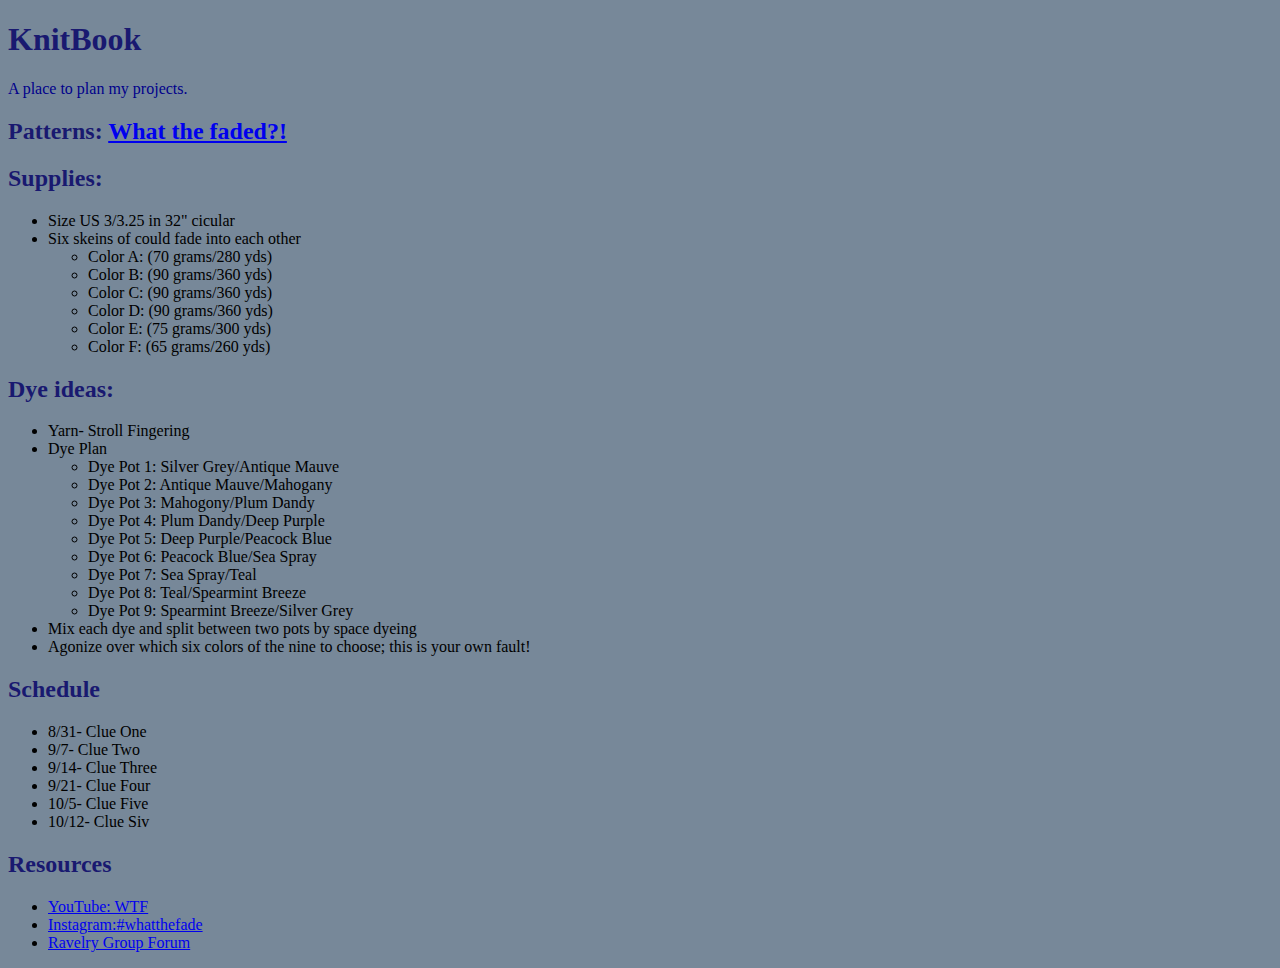
<file: unit_1/index.html>
<!DOCTYPE html>
<html>
<head>
	<title>KnitBook</title>
	<link rel="stylesheet" type="text/css" href="css/style.css">
</head>
<body>
	<h1>KnitBook</h1>
	<p>A place to plan my projects.</p>
	
	<h2>Patterns: <a href="http://www.ravelry.com/patterns/library/what-the-fade">What the faded?!</a><h2>
  
  	<h2>Supplies:</h2>
  		<ul>
  			<li>Size US 3/3.25 in 32" cicular</li>
  			<li>Six skeins of could fade into each other</li>
  			<ul>
  				<li>Color A: (70 grams/280 yds)</li>
  				<li>Color B: (90 grams/360 yds)</li>
  				<li>Color C: (90 grams/360 yds)</li>
  				<li>Color D: (90 grams/360 yds)</li>
  				<li>Color E: (75 grams/300 yds)</li>
  				<li>Color F: (65 grams/260 yds)</li>
  			</ul>
  		</ul>
  	<h2>Dye ideas:</h2>
  	<ul>
  		<li>Yarn- Stroll Fingering</li>
  		<li>Dye Plan</li>
	  	<ul>
			<li>Dye Pot 1: Silver Grey/Antique Mauve</li>
  			<li>Dye Pot 2: Antique Mauve/Mahogany</li>
  			<li>Dye Pot 3: Mahogony/Plum Dandy</li>
  			<li>Dye Pot 4: Plum Dandy/Deep Purple</li>
  			<li>Dye Pot 5: Deep Purple/Peacock Blue </li>
  			<li>Dye Pot 6: Peacock Blue/Sea Spray</li>
  			<li>Dye Pot 7: Sea Spray/Teal</li>
  			<li>Dye Pot 8: Teal/Spearmint Breeze</li>
  			<li>Dye Pot 9: Spearmint Breeze/Silver Grey</li>
		</ul>
		<li>Mix each dye and split between two pots by space dyeing</li>
		<li>Agonize over which six colors of the nine to choose; this is your own fault!</li>
	</ul>

  	<h2>Schedule</h2>
  		<ul>
  			<li>8/31- Clue One</li>
  			<li>9/7- Clue Two</li>
  			<li>9/14- Clue Three</li>
  			<li>9/21- Clue Four</li>
  			<li>10/5- Clue Five</li>
  			<li>10/12- Clue Siv</li>
  		</ul>
  	<h2>Resources</h2>
  		<ul>
  			<li><a href="https://www.youtube.com/watch?v=Joq2blPPD1Y">YouTube: WTF</a></li>
  			<li><a href="https://www.instagram.com/explore/tags/whatthefade/"> Instagram:#whatthefade</a></li>
  			<li><a href="http://www.ravelry.com/discuss/dreareneeknits/3658855/51-75#69">Ravelry Group Forum</a></li>
  		</ul>
	
</body>
</html>
</file>
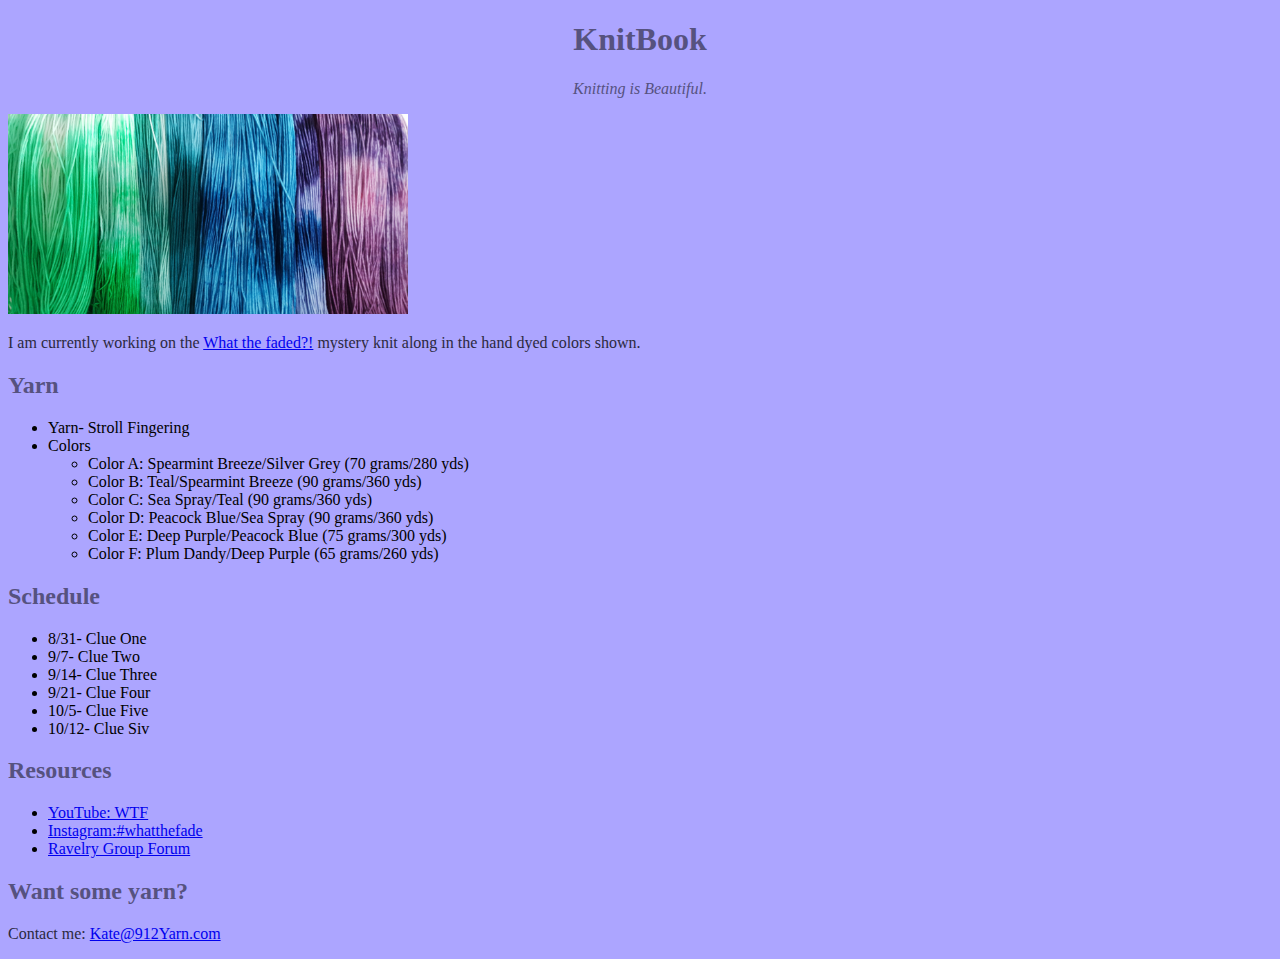
<file: unit_3/index.html>
<!DOCTYPE html>
<html>
<head>
	<title>KnitBook</title>
	<link rel="stylesheet" type="text/css" href="css/style.css">
</head>
<body>
	<h1>KnitBook</h1>
	<p id="slogan">Knitting is Beautiful.</p>
	<img src="images/fade.jpg" 
	width="400" 
	height="200"
	alt="yarncolors"
    title="fade">
	
	<p>I am currently working on the <a href="http://www.ravelry.com/patterns/library/what-the-fade">What the faded?!</a> mystery knit along in the hand dyed colors shown.<p>
  
  	<h2>Yarn</h2>
  	<p>
  	<ul>
  		<li>Yarn- Stroll Fingering</li>
  		<li>Colors</li>
	  	<ul>
	  		<li>Color A: Spearmint Breeze/Silver Grey (70 grams/280 yds)</li>
  			<li>Color B: Teal/Spearmint Breeze (90 grams/360 yds)</li>
  			<li>Color C: Sea Spray/Teal (90 grams/360 yds)</li>
  			<li>Color D: Peacock Blue/Sea Spray (90 grams/360 yds)</li>
  			<li>Color E: Deep Purple/Peacock Blue (75 grams/300 yds)</li>
  			<li>Color F: Plum Dandy/Deep Purple (65 grams/260 yds)</li>
		</ul>
	</ul>
	</p>

  	<h2>Schedule</h2>
  		<ul>
  			<li>8/31- Clue One</li>
  			<li>9/7- Clue Two</li>
  			<li>9/14- Clue Three</li>
  			<li>9/21- Clue Four</li>
  			<li>10/5- Clue Five</li>
  			<li>10/12- Clue Siv</li>
  		</ul>
  	<h2>Resources</h2>
  		<ul>
  			<li><a href="https://www.youtube.com/watch?v=Joq2blPPD1Y">YouTube: WTF</a></li>
  			<li><a href="https://www.instagram.com/explore/tags/whatthefade/"> Instagram:#whatthefade</a></li>
  			<li><a href="http://www.ravelry.com/discuss/dreareneeknits/3658855/51-75#69">Ravelry Group Forum</a></li>
  		</ul>

  	<h2>Want some yarn?</h2>
  	<p>Contact me:
  	<a href="mailto:Kate@912Yarn.com"?Subject=I%20want%20your%20yarn"
  	target=""_top">Kate@912Yarn.com</a>
  	</p>
	
</body>
</html>
</file>
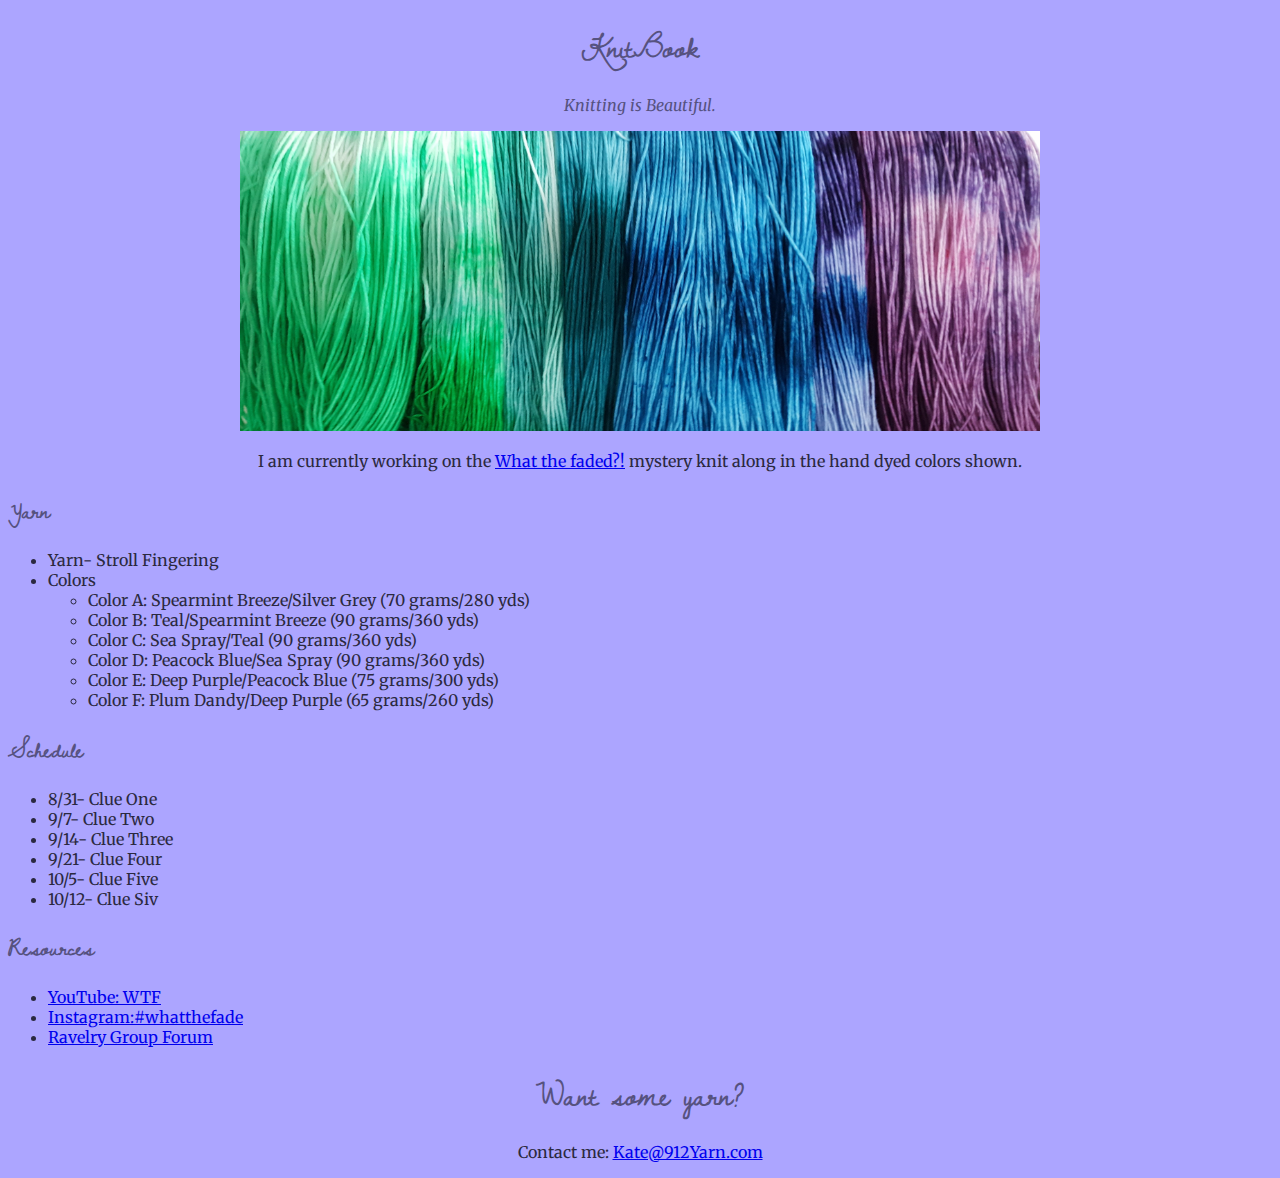
<file: unit_4/index.html>
<!DOCTYPE html>
<html>
<head>
	<title>KnitBook</title>
	<link rel="stylesheet" type="text/css" href="css/style.css">
</head>
<body>
	<h1>KnitBook</h1>
		<p id="slogan">Knitting is Beautiful.</p>
		<p>
		<img src="images/fade.jpg" 
			width="800" 
			height="300"
			alt="yarncolors"
		    title="fade">
		</p>
	
	<p>I am currently working on the <a href="http://www.ravelry.com/patterns/library/what-the-fade">What the faded?!</a> mystery knit along in the hand dyed colors shown.
	</p>
  
  	<h2>Yarn</h2>
  	<p>
  	<ul>
  		<li>Yarn- Stroll Fingering</li>
  		<li>Colors</li>
	  	<ul>
	  		<li>Color A: Spearmint Breeze/Silver Grey (70 grams/280 yds)</li>
  			<li>Color B: Teal/Spearmint Breeze (90 grams/360 yds)</li>
  			<li>Color C: Sea Spray/Teal (90 grams/360 yds)</li>
  			<li>Color D: Peacock Blue/Sea Spray (90 grams/360 yds)</li>
  			<li>Color E: Deep Purple/Peacock Blue (75 grams/300 yds)</li>
  			<li>Color F: Plum Dandy/Deep Purple (65 grams/260 yds)</li>
		</ul>
	</ul>
	</p>

  	<h2>Schedule</h2>
  		<ul>
  			<li>8/31- Clue One</li>
  			<li>9/7- Clue Two</li>
  			<li>9/14- Clue Three</li>
  			<li>9/21- Clue Four</li>
  			<li>10/5- Clue Five</li>
  			<li>10/12- Clue Siv</li>
  		</ul>
  	<h2>Resources</h2>
  		<ul>
  			<li><a href="https://www.youtube.com/watch?v=Joq2blPPD1Y">YouTube: WTF</a></li>
  			<li><a href="https://www.instagram.com/explore/tags/whatthefade/"> Instagram:#whatthefade</a></li>
  			<li><a href="http://www.ravelry.com/discuss/dreareneeknits/3658855/51-75#69">Ravelry Group Forum</a></li>
  		</ul>

  	<h1>Want some yarn?</h1>
  	<p>Contact me:
  	<a href="mailto:Kate@912Yarn.com"?Subject=I%20want%20your%20yarn"
  	target=""_top">Kate@912Yarn.com</a>
  	</p>
	
</body>
</html>
</file>
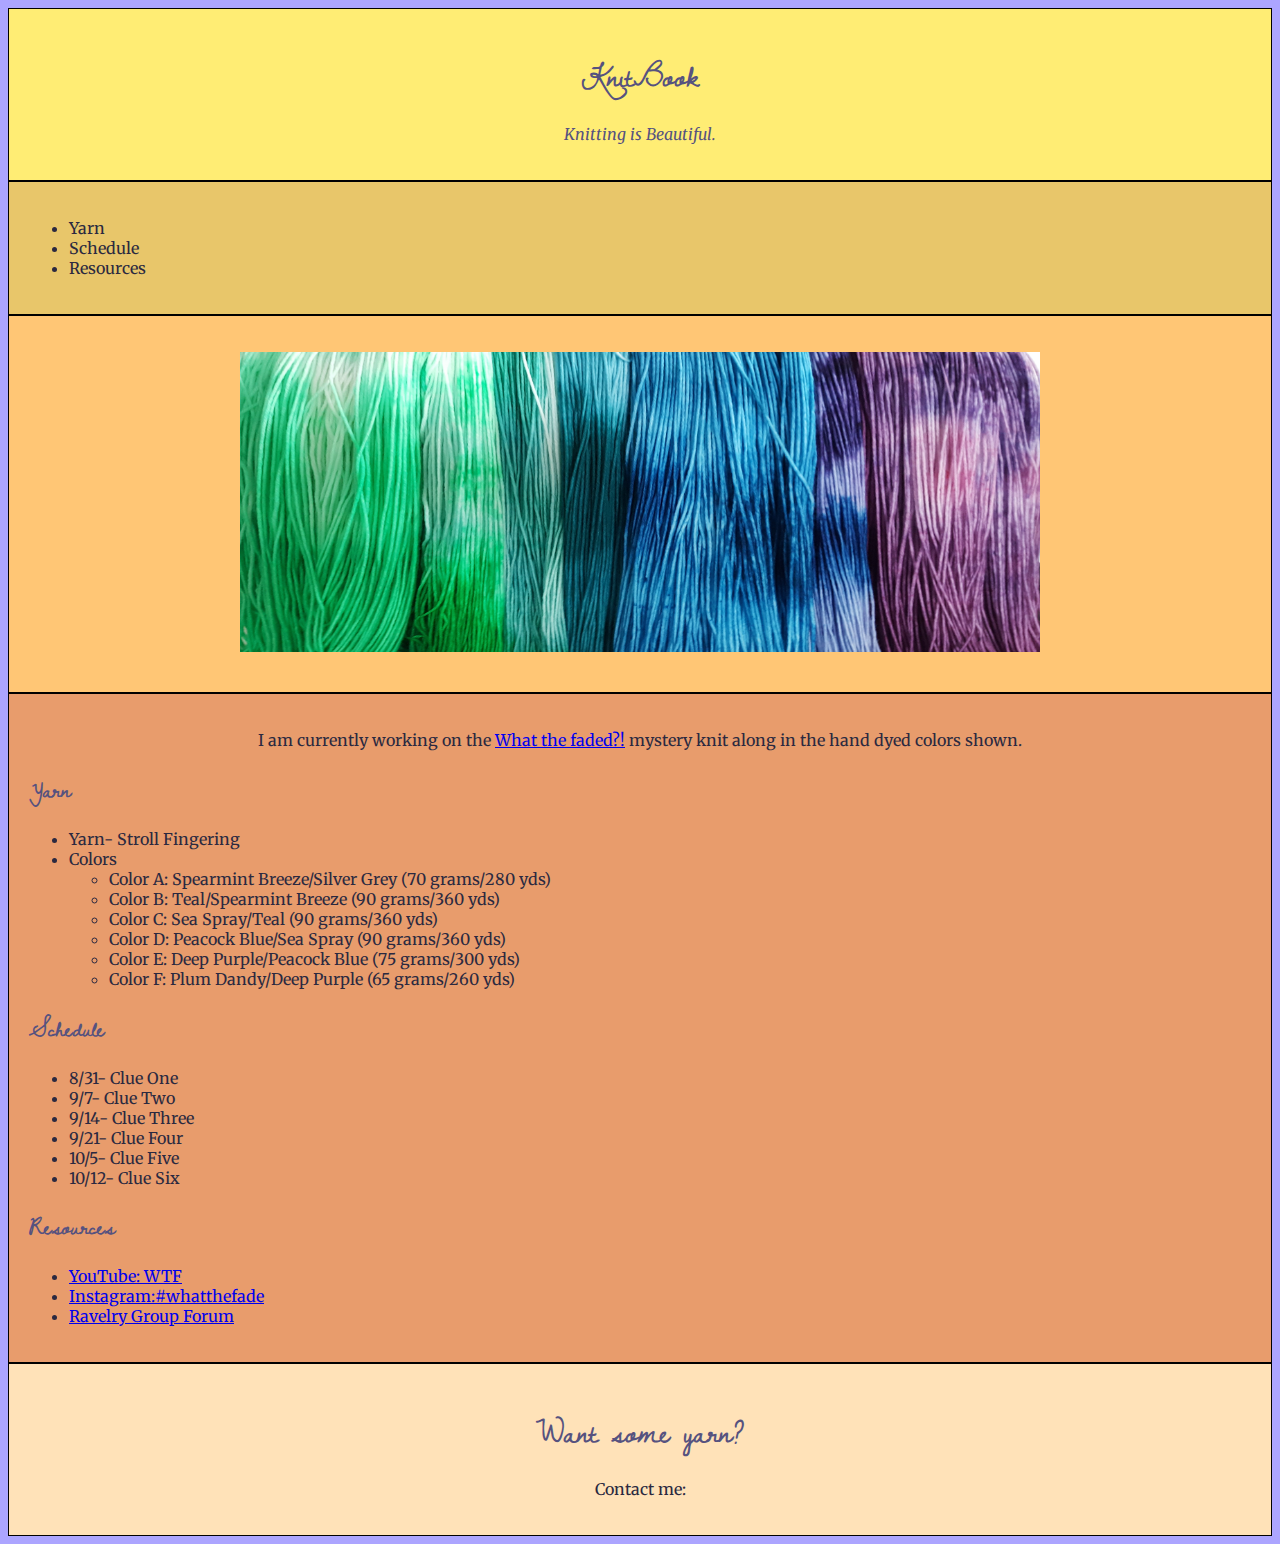
<file: unit_5/index.html>
<!DOCTYPE html>
<html>
<head>
	<title>KnitBook</title>
	<link rel="stylesheet" type="text/css" href="css/style.css">
</head>
<body>
  <div class="wrapper">
    <header>
	   <h1>KnitBook</h1>
		  <p id="slogan">Knitting is Beautiful.</p>
    </header>
  <section id="one">
    <nav>
      <ul>
        <li>Yarn</li>
        <li>Schedule</li>
        <li>Resources</li>
      </ul>
    </nav>
  <aside id="picture">
    <p>
      <img src="images/fade.jpg" 
        width="800" 
        height="300"
        alt="yarncolors"
          title="fade">
    </p>
  </aside>
  <article class="discription">
  	<p>I am currently working on the <a href="http://www.ravelry.com/patterns/library/what-the-fade">What the faded?!</a> mystery knit along in the hand dyed colors shown.
  	</p>
    <h2>Yarn</h2>
    	<p>
      	<ul>
      		<li>Yarn- Stroll Fingering</li>
      		<li>Colors</li>
    	  	<ul>
    	  		<li>Color A: Spearmint Breeze/Silver Grey (70 grams/280 yds)</li>
      			<li>Color B: Teal/Spearmint Breeze (90 grams/360 yds)</li>
      			<li>Color C: Sea Spray/Teal (90 grams/360 yds)</li>
      			<li>Color D: Peacock Blue/Sea Spray (90 grams/360 yds)</li>
      			<li>Color E: Deep Purple/Peacock Blue (75 grams/300 yds)</li>
      			<li>Color F: Plum Dandy/Deep Purple (65 grams/260 yds)</li>
    		  </ul>
    	   </ul>
  	   </p>
    <h2>Schedule</h2>
		<ul>
			<li>8/31- Clue One</li>
			<li>9/7- Clue Two</li>
			<li>9/14- Clue Three</li>
			<li>9/21- Clue Four</li>
			<li>10/5- Clue Five</li>
			<li>10/12- Clue Six</li>
		</ul>
    <h2>Resources</h2>
		<ul>
			<li><a href="https://www.youtube.com/watch?v=Joq2blPPD1Y">YouTube: WTF</a></li>
			<li><a href="https://www.instagram.com/explore/tags/whatthefade/"> Instagram:#whatthefade</a></li>
			<li><a href="http://www.ravelry.com/discuss/dreareneeknits/3658855/51-75#69">Ravelry Group Forum</a></li>
		</ul>
    </article>
  </section>
  <footer>
    <h1>Want some yarn?</h1>
     <p>Contact me:
       <a href="mailto:Kate@912Yarn.com"?Subject=I%20want%20your%20yarn" target=""_top"Kate@912Yarn.com</a>
     </p>
	</footer>
  </div>
</body>

</html>
</file>
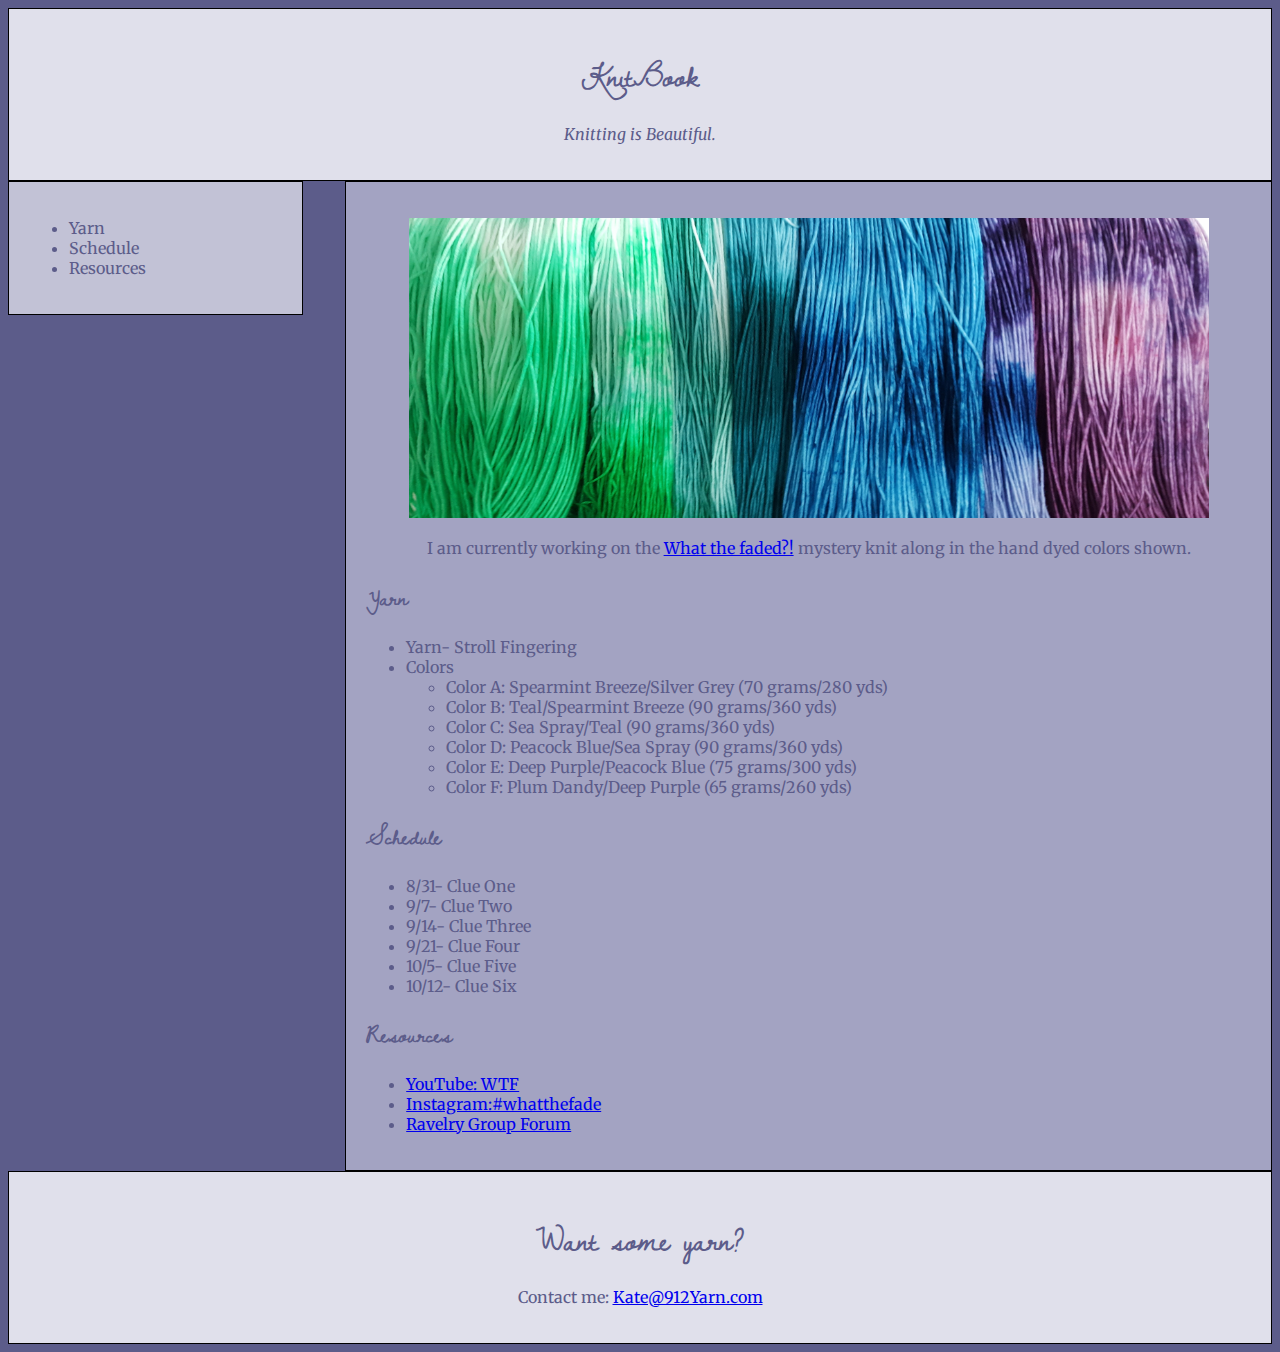
<file: unit_6/index.html>
<!DOCTYPE html>
<html>
<head>
	<title>KnitBook</title>
	<link rel="stylesheet" type="text/css" href="css/style.css">
</head>
<body>
  <div class="wrapper">
    <header>
	   <h1>KnitBook</h1>
		  <p id="slogan">Knitting is Beautiful.</p>
    </header>
  <section id="one" class="clearfix">
    <nav id="left">
      <ul>
        <li>Yarn</li>
        <li>Schedule</li>
        <li>Resources</li>
      </ul>
    </nav>
    <article id="right">
      <p>
      <img src="images/fade.jpg" 
        width="800" 
        height="300"
        alt="yarncolors"
        title="fade">
      </p>
    	<p>I am currently working on the <a href="http://www.ravelry.com/patterns/library/what-the-fade">What the faded?!</a> mystery knit along in the hand dyed colors shown.
    	</p>
    <h2>Yarn</h2>
    	<p>
      	<ul>
      		<li>Yarn- Stroll Fingering</li>
      		<li>Colors</li>
    	  	<ul>
    	  		<li>Color A: Spearmint Breeze/Silver Grey (70 grams/280 yds)</li>
      			<li>Color B: Teal/Spearmint Breeze (90 grams/360 yds)</li>
      			<li>Color C: Sea Spray/Teal (90 grams/360 yds)</li>
      			<li>Color D: Peacock Blue/Sea Spray (90 grams/360 yds)</li>
      			<li>Color E: Deep Purple/Peacock Blue (75 grams/300 yds)</li>
      			<li>Color F: Plum Dandy/Deep Purple (65 grams/260 yds)</li>
    		  </ul>
    	   </ul>
  	   </p>
    <h2>Schedule</h2>
		<ul>
			<li>8/31- Clue One</li>
			<li>9/7- Clue Two</li>
			<li>9/14- Clue Three</li>
			<li>9/21- Clue Four</li>
			<li>10/5- Clue Five</li>
			<li>10/12- Clue Six</li>
		</ul>
    <h2>Resources</h2>
		<ul>
			<li><a href="https://www.youtube.com/watch?v=Joq2blPPD1Y">YouTube: WTF</a></li>
			<li><a href="https://www.instagram.com/explore/tags/whatthefade/"> Instagram:#whatthefade</a></li>
			<li><a href="http://www.ravelry.com/discuss/dreareneeknits/3658855/51-75#69">Ravelry Group Forum</a></li>
		</ul>
    </article>
  </section>
  <footer>
    <h1>Want some yarn?</h1>
     <p>Contact me:
       <a href="mailto:Kate@912Yarn.com"?Subject=I%20want%20your%20yarn"
    target=""_top">Kate@912Yarn.com</a>
     </p>
	</footer>
  </div>
</body>

</html>
</file>
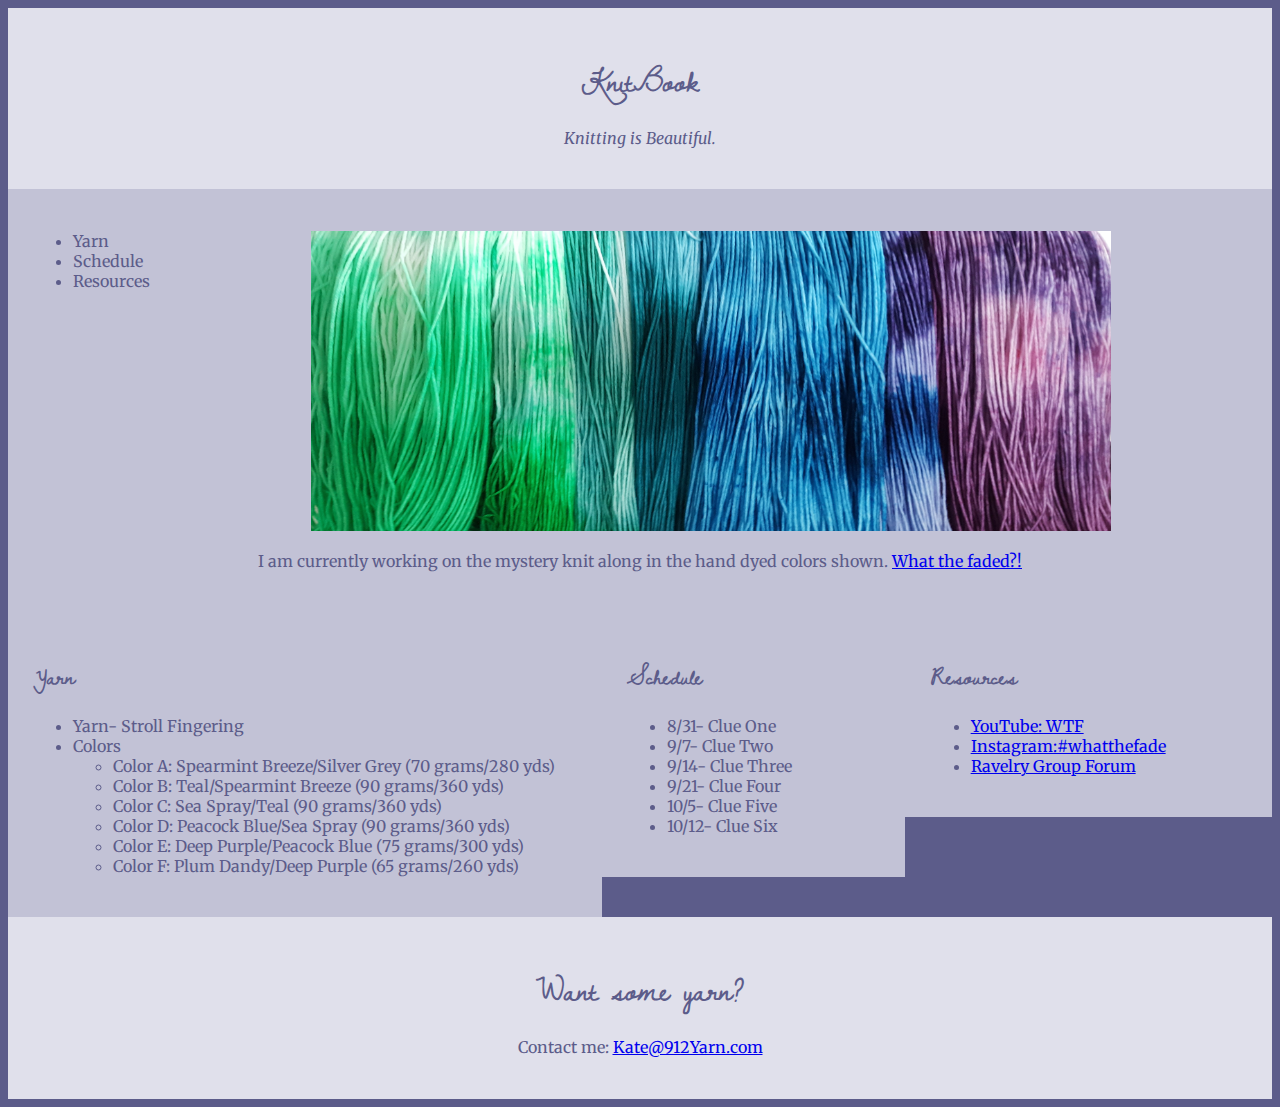
<file: unit_8/index.html>
<!DOCTYPE html>
<html>
<head>
	<title>KnitBook</title>
	<link rel="stylesheet" type="text/css" href="css/style.css">
	<meta name="viewport" content="width=device-width, initial-scale=1">
</head>
<body>
  <div class="wrapper">
    <header>
	   <h1>KnitBook</h1>
		  <p id="slogan">Knitting is Beautiful.</p>
    </header>
<div>
    <nav id="left">
      <ul>
        <li>Yarn</li>
        <li>Schedule</li>
        <li>Resources</li>
      </ul>
    </nav>
    <article id="right">
      <p>
      <img src="images/fade.jpg" 
        width="800" 
        height="300"
        alt="yarncolors"
        title="fade">
      </p>
    	<p>I am currently working on the mystery knit along in the hand dyed colors shown. <a href="http://www.ravelry.com/patterns/library/what-the-fade">What the faded?!</a>
    	</p>
    </article>
 </div>
 <section id="parts" class="clearfix">
 	<article id="Yarn">
	    <h2>Yarn</h2>
	    	<p>
	      	<ul>
	      		<li>Yarn- Stroll Fingering</li>
	      		<li>Colors</li>
	    	  	<ul>
	    	  		<li>Color A: Spearmint Breeze/Silver Grey (70 grams/280 yds)</li>
	      			<li>Color B: Teal/Spearmint Breeze (90 grams/360 yds)</li>
	      			<li>Color C: Sea Spray/Teal (90 grams/360 yds)</li>
	      			<li>Color D: Peacock Blue/Sea Spray (90 grams/360 yds)</li>
	      			<li>Color E: Deep Purple/Peacock Blue (75 grams/300 yds)</li>
	      			<li>Color F: Plum Dandy/Deep Purple (65 grams/260 yds)</li>
	    		  </ul>
	    	   </ul>
	   </p>
    </article>
  	<article id="Schedule">
	    <h2>Schedule</h2>
			<ul>
				<li>8/31- Clue One</li>
				<li>9/7- Clue Two</li>
				<li>9/14- Clue Three</li>
				<li>9/21- Clue Four</li>
				<li>10/5- Clue Five</li>
				<li>10/12- Clue Six</li>
			</ul>
	</article>
	<article id="Resources">
	    <h2>Resources</h2>
			<ul>
				<li><a href="https://www.youtube.com/watch?v=Joq2blPPD1Y">YouTube: WTF</a></li>
				<li><a href="https://www.instagram.com/explore/tags/whatthefade/"> Instagram:#whatthefade</a></li>
				<li><a href="http://www.ravelry.com/discuss/dreareneeknits/3658855/51-75#69">Ravelry Group Forum</a></li>
			</ul>
    </article>
  </section>
  <footer>
    <h1>Want some yarn?</h1>
     <p>Contact me:
       <a href="mailto:Kate@912Yarn.com"?Subject=I%20want%20your%20yarn"
    target=""_top">Kate@912Yarn.com</a>
     </p>
	</footer>
  </div>
</body>

</html>
</file>
<file: unit_1/css/style.css>
body{background-color:#778899}
h1,h2{color:#191970;}
p{color:#00008B;}
</file>
<file: unit_3/css/style.css>
body{
	background-color: #ACA5FF
}
	
h1{
	color:#56527F;
	text-align:center;
	text-decoration: blink;
}

#slogan{
	color:#56527F;
	font-style: italic;
	text-align: center;
}

h2{
	color:#56527F;
}
p{
	color:#2B2940;
}
</file>
<file: unit_4/css/style.css>
@import url('https://fonts.googleapis.com/css?family=Clicker+Script|Dawning+of+a+New+Day|Merriweather|Over+the+Rainbow|Pompiere');
body{
	background-color: #ACA5FF
}	
h1{
	color:#56527F;
	text-align:center;
	font-family: 'Dawning of a New Day', cursive;
	font-size: xx-large;
}
#slogan{
	color:#56527F;
	font-style: italic;
	text-align: center;
	font-size: medium;
	font-family: 'Merriweather'

}
h2{
	color:#56527F;
	font-family: 'Dawning of a New Day', cursive;
	font-size: x-large;
}
p{
	color:#2B2940;
	text-align: center;
	font-family: 'Merriweather'
}
ul{
	color:#2B2940;
	font-family: 'Merriweather'
}
</file>
<file: unit_5/css/style.css>
@import url('https://fonts.googleapis.com/css?family=Clicker+Script|Dawning+of+a+New+Day|Merriweather|Over+the+Rainbow|Pompiere');
body{
	background-color: #ACA5FF;
}	
header{
	background-color: #FFED74;
	border: 1px black solid;
	padding: 20px;	
}
nav{
	background-color: #E8C66A;
	border: 1px black solid;
	padding: 20px;
}
aside{
	background-color: #FFC675;
	border: 1px black solid;
	padding: 20px;
}
article{
	background-color: #E89C6C;
	border: 1px black solid;
	padding: 20px;
}
footer{
	background-color: #FFE2B8;
	border: 1px black solid;
	padding: 20px;
}
h1{
	color:#56527F;
	text-align:center;
	font-family: 'Dawning of a New Day', cursive;
	font-size: xx-large;
}
#slogan{
	color:#56527F;
	font-style: italic;
	text-align: center;
	font-size: medium;
	font-family: 'Merriweather'

}
h2{
	color:#56527F;
	font-family: 'Dawning of a New Day', cursive;
	font-size: x-large;
}
p{
	color:#2B2940;
	text-align: center;
	font-family: 'Merriweather'
}
ul{
	color:#2B2940;
	font-family: 'Merriweather'
}
</file>
<file: unit_6/css/style.css>
@import url('https://fonts.googleapis.com/css?family=Clicker+Script|Dawning+of+a+New+Day|Merriweather|Over+the+Rainbow|Pompiere');
body{
	background-color: #5c5c8a;
}	
header{
	background-color: #e0e0eb;
	border: 1px black solid;
	padding: 20px;	
}
nav{
	background-color: #c2c2d6;
	border: 1px black solid;
	padding: 20px;
}
article{
	background-color: #E89C6C;
	border: 1px black solid;
	padding: 20px;
}
footer{
	background-color: #e0e0eb;
	border: 1px black solid;
	padding: 20px;
}
h1{
	color:#5c5c8a;
	text-align:center;
	font-family: 'Dawning of a New Day', cursive;
	font-size: xx-large;
}
#slogan{
	color:#5c5c8a;
	font-style: italic;
	text-align: center;
	font-size: medium;
	font-family: 'Merriweather'
}
#two_column {
    background-color: #FFB7CF;
    border: 1px black solid;
    padding: 20px;
}

#left {
    background-color: #c2c2d6;
    border: 1px black solid;
    padding: 20px;
    float:left;
    width:20%;
}
#right {
    background-color: #a3a3c2;
    border: 1px black solid;
    padding: 20px;
    float:right;
    width:70%;
}
.clearfix:after {
    visibility: hidden;
    display: block;
    font-size: 0;
    content: " ";
    clear: both;
    height: 0;
}
h2{
	color:#5c5c8a;
	font-family: 'Dawning of a New Day', cursive;
	font-size: x-large;
}
p{
	color:#5c5c8a;
	text-align: center;
	font-family: 'Merriweather'
}
ul{
	color:#5c5c8a;
	font-family: 'Merriweather'
}
</file>
<file: unit_8/css/style.css>
@import url('https://fonts.googleapis.com/css?family=Clicker+Script|Dawning+of+a+New+Day|Merriweather|Over+the+Rainbow|Pompiere');
body{
    background-color:#5c5c8a;
}	
header{
	background-color: #e0e0eb;
	border: 1% black solid;
	padding: 2%;	
}
nav{
	background-color: #c2c2d6;
	border: 1% black solid;
	padding: 2%;
}
article{
	background-color: #c2c2d6;
	border: 1% black solid;
	padding: 2%;
}
footer{
	background-color: #e0e0eb;
	border: 1% black solid;
	padding: 2%;
}
h1{
	color:#5c5c8a;
	text-align:center;
	font-family: 'Dawning of a New Day', cursive;
	font-size: xx-large;
}
#slogan{
	color:#5c5c8a;
	font-style: italic;
	text-align: center;
	font-size: medium;
	font-family: 'Merriweather'
}
#left {
    border: 1% black solid;
    padding: 2%;
    float:left;
}
#right {
    border: 1% black solid;
    padding: 2%;
}
#Yarn {
	float: left;
	width: 43%;
}
#Schedule{
	float:left;
	width: 20%;
}
#Resources{
	float:left;
	width: 25%;
}
.clearfix:after {
    visibility: hidden;
    display: block;
    font-size: 0;
    content: " ";
    clear: both;
    height: 0;
}
h2{
	color:#5c5c8a;
	font-family: 'Dawning of a New Day', cursive;
	font-size: x-large;
}
p{
	color:#5c5c8a;
	text-align: center;
	font-family: 'Merriweather'
}
ul{
	color:#5c5c8a;
	font-family: 'Merriweather'
}
@media (max-width: 1000px) {
	#Yarn {
    float:none;
    width:100%;
	}
	#Schedule {
    float:none;
    width:100%;
	}
	#Resources {
    float:none;
    width:100%;
	}
}
</file>
